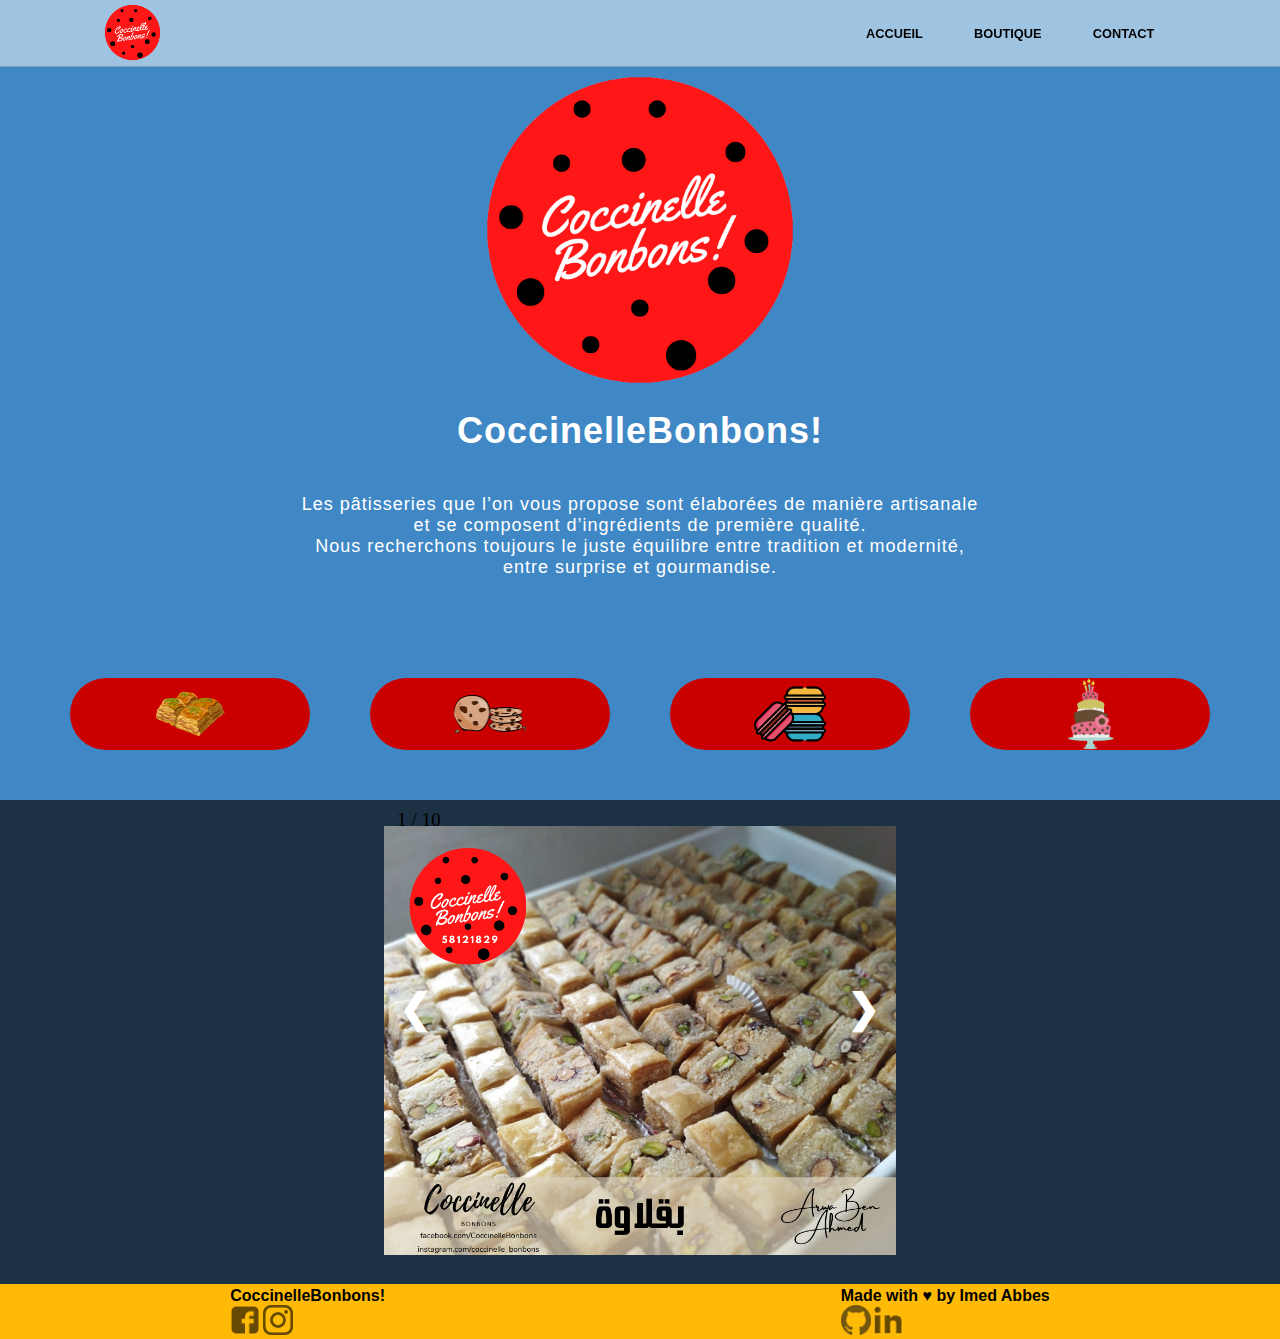
<file: index.html>
<!DOCTYPE html>
<html lang="en">
<head>
    <meta charset="UTF-8">
    <meta http-equiv="X-UA-Compatible" content="IE=edge">
    <meta name="viewport" content="width=device-width, initial-scale=1.0">
    <title>CoccinelleBonbons!</title>
    <link rel="icon" href="res/coccinelle.png">
    <link rel="stylesheet" href="css/style.css" >
</head>
<body>
    <header class="menu">
        <a href="index.html"><img src="res/CB logo.png"></a>
        <nav>
            <ul>
                <li><a href="index.html">Accueil</a></li>
                <li><a href="Store.html">Boutique</a>
                    <ul>
                        <li><a href="Store.html#traditions">Traditionnelles</a></li>
                        <li><a href="Store.html#biscuits">Biscuits</a></li>
                        <li><a href="Store.html#macarons">Macarons</a></li>
                        <li><a href="Store.html#cake">Gâteaux</a></li>
                    </ul>
                </li>
                <li><a href="contact.html">Contact</a></li>
            </ul>
        </nav>
    </header>
    <main>
        <section id="accueil">
            <div class="figure">
                <img src="res/CB logo.png">
            </div>
            <div class="about">
                <h1>CoccinelleBonbons!</h1> <br><br>
                <p>Les pâtisseries que l’on vous propose sont élaborées de manière
                     artisanale<br> et se composent d’ingrédients de première qualité.<br>
                      Nous recherchons toujours le juste équilibre entre tradition
                       et modernité,<br>
                     entre surprise et gourmandise.</p>
            </div>
            <div class="specialities">
                <div>
                    <a href="Store.html#traditions"><img src="res/traditions.png" alt="pâtisseries traditionnelles" ></a>
                </div>
                <div>
                    <a href="Store.html#biscuits"><img src="res/cookies4.png" alt="cookies" ></a>
                </div>
                <div>
                    <a href="Store.html#macarons"><img src="res/macaron3.png" alt="macaron" ></a>
                </div>
                <div>
                    <a href="Store.html#cake"><img src="res/cakeBirthday.png" alt="cake" ></a>
                </div>
            </div>
        </section>
        <section class="slideshow-container">
            <div class="myslide">
                <div class="number">1 / 10</div>
                <img src="res/baklawa3.png">
            </div>
            <div class="myslide">
                <div class="number">2 / 10</div>
                <img src="res/cake1.jpg">
            </div>
            <div class="myslide">
                <div class="number">3 / 10</div>
                <img src="res/panache.png">
            </div>
            <div class="myslide">
                <div class="number">4 / 10</div>
                <img src="res/cookies.jpg">
            </div>
            <div class="myslide">
                <div class="number">5 / 10</div>
                <img src="res/kaakWarka.jpg">
            </div>
            <div class="myslide">
                <div class="number">6 / 10</div>
                <img src="res/macaron.jpg">
            </div>
            <div class="myslide">
                <div class="number">7 / 10</div>
                <img src="res/macaron1.jpg">
            </div>
            <div class="myslide">
                <div class="number">8 / 10</div>
                <img src="res/macaron4.png">
            </div>
            <div class="myslide">
                <div class="number">9 / 10</div>
                <img src="res/sablee2.png">
            </div>
            <div class="myslide">
                <div class="number">10 / 10</div>
                <img src="res/sablee.jpg">
            </div>
            <a class="prev" onclick="plusSlides(-1)">&#10094;</a>
            <a class="next" onclick="plusSlides(1)">&#10095;</a>
        </section>
    </main>
    <footer>
        <section id="aboutCB">
            <div class="info">
                <h1>CoccinelleBonbons!</h1>
            </div>
            <div class="social">
                <a href="https://www.facebook.com/CoccinelleBonbons"><img src="res/facebook.png" alt="facebookPage" width="50px" class="logos"></a>
                <a href="https://www.instagram.com/coccinelle_bonbons"><img src="res/instagram.png" alt="instaPage" width="50px" class="logos"></a>
            </div>
        </section>
        <section id="creator">
            <div class="info">
                <h1>Made with ♥ by Imed Abbes</h1>
            </div>
            <div class="social">
                <a href="https://github.com/ImedAbbes"><img src="res/github.png" alt="github" width="50px" class="logos"></a>
                <a href="https://www.linkedin.com/in/imed-abbes"><img src="res/linkedin.png" alt="linkedin" width="50px" class="logos"></a>
            </div>
        </section>
    </footer>
    <script src="js/main.js"></script>    
</body>
</html>
</file>
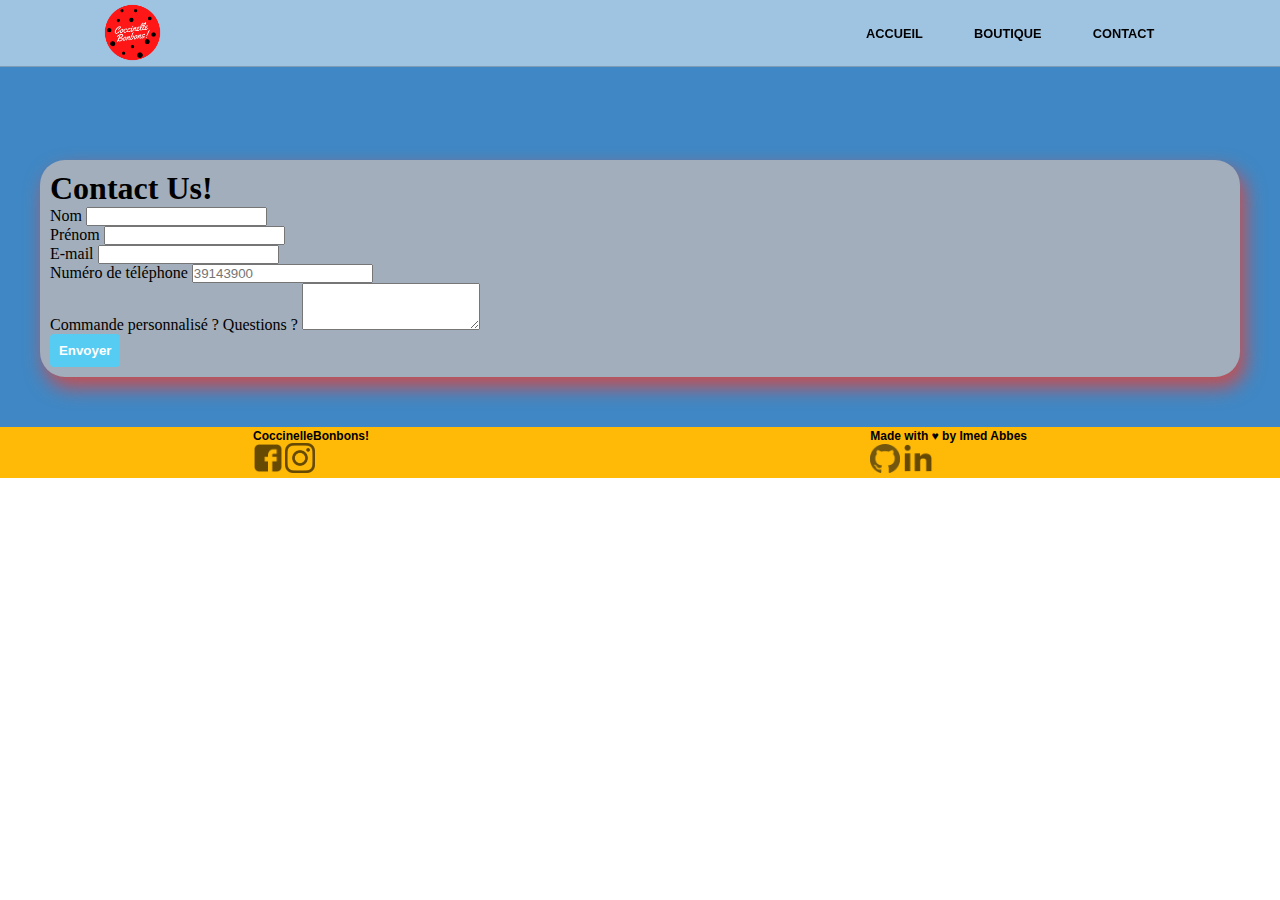
<file: contact.html>
<!DOCTYPE html>
<html lang="en">
  <head>
    <meta charset="UTF-8" />
    <meta http-equiv="X-UA-Compatible" content="IE=edge" />
    <meta name="viewport" content="width=device-width, initial-scale=1.0" />
    <title>ContactCoccinelle!</title>
    <link rel="icon" href="res/coccinelle.png" />
    <link rel="stylesheet" href="css/style.css" />
    <link
      href="https://cdn.jsdelivr.net/npm/bootstrap@5.2.2/dist/css/bootstrap.min.css"
      rel="stylesheet"
      integrity="sha384-Zenh87qX5JnK2Jl0vWa8Ck2rdkQ2Bzep5IDxbcnCeuOxjzrPF/et3URy9Bv1WTRi"
      crossorigin="anonymous"
    />
  </head>
  <body>
    <header class="menu">
      <a href="index.html"><img src="res/CB logo.png" /></a>
      <nav>
        <ul>
          <li><a href="index.html">Accueil</a></li>
          <li>
            <a href="Store.html">Boutique</a>
            <ul>
              <li><a href="Store.html#traditions">Traditionnelles</a></li>
              <li><a href="Store.html#biscuits">Biscuits</a></li>
              <li><a href="Store.html#macarons">Macarons</a></li>
              <li><a href="Store.html#cake">Gâteaux</a></li>
            </ul>
          </li>
          <li><a href="contact.html">Contact</a></li>
        </ul>
      </nav>
    </header>
    <main id="contactus">
        <div class="container mt-">
            <h1>Contact Us!</h1>
            <form class="row g-3">
              <div class="col-md-6">
                <label for="lastName" class="form-label">Nom</label>
                <input type="text" class="form-control" id="lastName" required />
              </div>
              <div class="col-md-6">
                <label for="firstName" class="form-label">Prénom</label>
                <input type="text" class="form-control" id="firstName" required />
              </div>
              <div class="col-md-8">
                <label for="emailInfo" class="form-label">E-mail</label>
                <input type="email" class="form-control" id="emailInfo" required />
              </div>
              <div class="col-md-4">
                <label for="phoneNumber" class="form-label">Numéro de téléphone</label>
                <input
                  type="tel"
                  pattern="[0-9]{8}"
                  class="form-control"
                  id="phoneNumber"
                  placeholder="39143900"
                />
              </div>
              <div class="col-md-12">
                <label for="comments" class="form-label">Commande personnalisé ? Questions ?</label>
                <textarea
                  class="form-control"
                  id="comments"
                  rows="3"
                  required
                ></textarea>
              </div>
              <div class="col-md-12">
                <button type="submit" class="submitcomment btn btn-primary">Envoyer</button>
              </div>
            </form>
          </div>
    </main>
    <footer>
      <section id="aboutCB">
        <div class="info">
          <h1  style="font-size: 1.5em;">CoccinelleBonbons!</h1>
        </div>
        <div class="social">
          <a href="https://www.facebook.com/CoccinelleBonbons"
            ><img
              src="res/facebook.png"
              alt="facebookPage"
              width="50px"
              class="logos"
          /></a>
          <a href="https://www.instagram.com/coccinelle_bonbons"
            ><img
              src="res/instagram.png"
              alt="instaPage"
              width="50px"
              class="logos"
          /></a>
        </div>
      </section>
      <section id="creator">
        <div class="info">
          <h1 style="font-size: 1.5em;">Made with ♥ by Imed Abbes</h1>
        </div>
        <div class="social">
          <a href="https://github.com/ImedAbbes"
            ><img src="res/github.png" alt="github" width="50px" class="logos"
          /></a>
          <a href="https://www.linkedin.com/in/imed-abbes"
            ><img
              src="res/linkedin.png"
              alt="linkedin"
              width="50px"
              class="logos"
          /></a>
        </div>
      </section>
    </footer>
    <script src="js/main.js"></script>
    <script
      src="https://cdn.jsdelivr.net/npm/bootstrap@5.0.2/dist/js/bootstrap.bundle.min.js"
      integrity="sha384-MrcW6ZMFYlzcLA8Nl+NtUVF0sA7MsXsP1UyJoMp4YLEuNSfAP+JcXn/tWtIaxVXM"
      crossorigin="anonymous"
    ></script>
  </body>
</html>
</file>
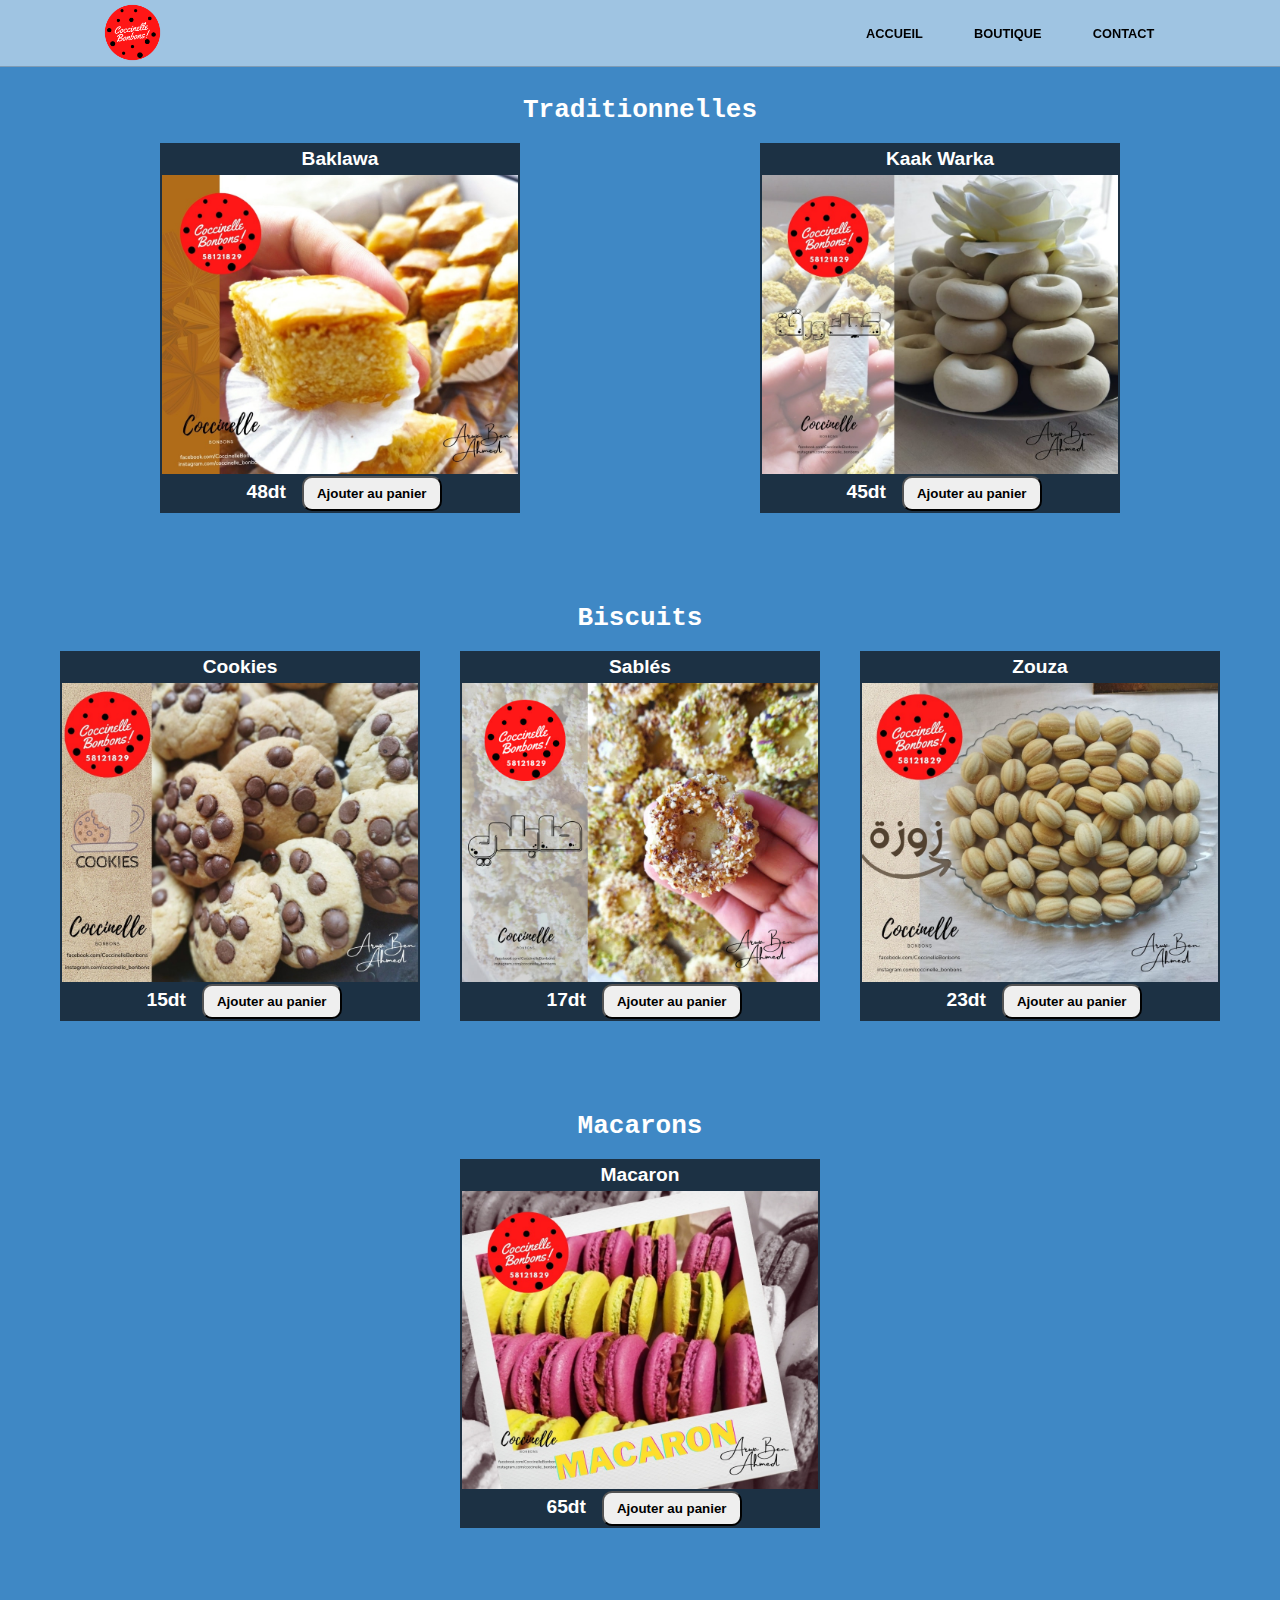
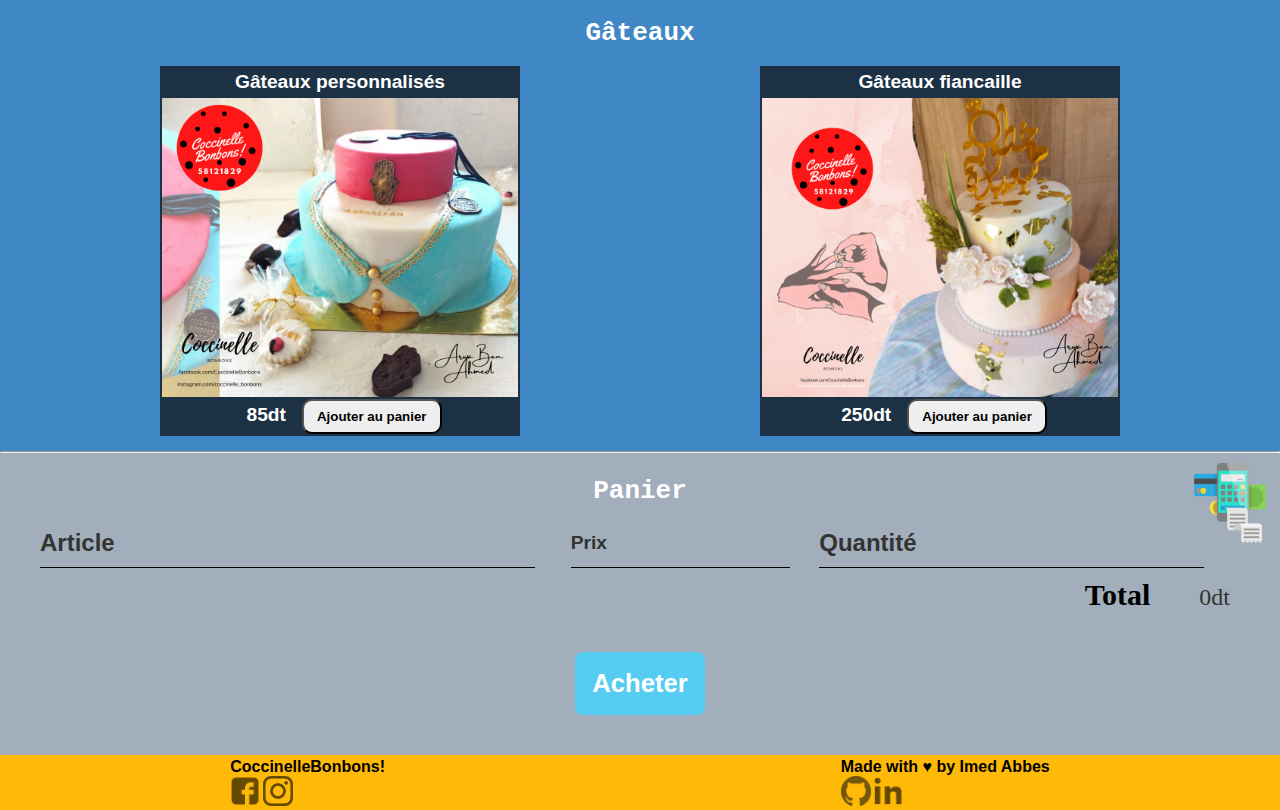
<file: Store.html>
<!DOCTYPE html>
<html lang="en">
<head>
    <meta charset="UTF-8">
    <meta http-equiv="X-UA-Compatible" content="IE=edge">
    <meta name="viewport" content="width=device-width, initial-scale=1.0">
    <title>CoccinelleStore!</title>
    <link rel="icon" href="res/coccinelle.png">
    <link rel="stylesheet" href="css/style.css" >
</head>
<body>
    <header class="menu">
        <a href="index.html"><img src="res/CB logo.png"></a>
        <nav>
            <ul>
                <li><a href="index.html">Accueil</a></li>
                <li><a href="Store.html">Boutique</a>
                    <ul>
                        <li><a href="Store.html#traditions">Traditionnelles</a></li>
                        <li><a href="Store.html#biscuits">Biscuits</a></li>
                        <li><a href="Store.html#macarons">Macarons</a></li>
                        <li><a href="Store.html#cake">Gâteaux</a></li>
                    </ul>
                </li>
                <li><a href="contact.html">Contact</a></li>
            </ul>
        </nav>
    </header>
    <main>
        <section id="articles">
            <a name="traditions"></a>
            <br><br><br><br>
            <h1 class="title">Traditionnelles</h1>
            <section class="section-container">
                <div class="shop-items">
                    <div class="shop-item">
                        <span class="shop-item-title">Baklawa</span>
                        <img class="shop-item-image" src="res/baklawa1.jpg" alt="baklawa">
                        <div class="shop-item-details">
                            <span class="shop-item-price">48dt</span>
                            <button class="shop-item-button" type="button">Ajouter au panier</button>
                        </div>
                    </div>
                    <div class="shop-item">
                        <span class="shop-item-title">Kaak Warka</span>
                        <img class="shop-item-image" src="res/kaakWarka.jpg" alt="KaakWarka">
                        <div class="shop-item-details">
                            <span class="shop-item-price">45dt</span>
                            <button class="shop-item-button" type="button">Ajouter au panier</button>
                        </div>
                    </div>
                </div>
            </section>
            <a name="biscuits"></a>
            <br><br><br><br>
            <h1 class="title">Biscuits</h1>
            <section class="section-container">
                <div class="shop-items">
                    <div class="shop-item">
                        <span class="shop-item-title">Cookies</span>
                        <img class="shop-item-image" src="res/cookies.jpg" alt="">
                        <div class="shop-item-details">
                            <span class="shop-item-price">15dt</span>
                            <button class="shop-item-button" type="button">Ajouter au panier</button>
                        </div>
                    </div>
                    <div class="shop-item">
                        <span class="shop-item-title">Sablés</span>
                        <img class="shop-item-image" src="res/sablee.jpg" alt="">
                        <div class="shop-item-details">
                            <span class="shop-item-price">17dt</span>
                            <button class="shop-item-button" type="button">Ajouter au panier</button>
                        </div>
                    </div>
                    <div class="shop-item">
                        <span class="shop-item-title">Zouza</span>
                        <img class="shop-item-image" src="res/zouza.jpg" alt="">
                        <div class="shop-item-details">
                            <span class="shop-item-price">23dt</span>
                            <button class="shop-item-button" type="button">Ajouter au panier</button>
                        </div>
                    </div>
                </div>
            </section>
            <a name="macarons"></a>
            <br><br><br><br>
            <h1 class="title">Macarons</h1>
            <section class="section-container macarons">
                <div class="shop-items">
                    <div class="shop-item">
                        <span class="shop-item-title">Macaron</span>
                        <img class="shop-item-image" src="res/macaron1.jpg" alt="baklawa">
                        <div class="shop-item-details">
                            <span class="shop-item-price">65dt</span>
                            <button class="shop-item-button" type="button">Ajouter au panier</button>
                        </div>
                    </div>
                </div>
            </section>
            <a name="cake"></a>
            <br><br><br><br>
            <h1 class="title">Gâteaux</h1>
            <section class="section-container gateaux">
                <div class="shop-items">
                    <div class="shop-item">
                        <span class="shop-item-title">Gâteaux personnalisés</span>
                        <img class="shop-item-image" src="res/cake.png" alt="baklawa">
                        <div class="shop-item-details">
                            <span class="shop-item-price">85dt</span>
                            <button class="shop-item-button" type="button">Ajouter au panier</button>
                        </div>
                    </div>
                    <div class="shop-item">
                        <span class="shop-item-title">Gâteaux fiancaille</span>
                        <img class="shop-item-image" src="res/cake2.png" alt="baklawa">
                        <div class="shop-item-details">
                            <span class="shop-item-price">250dt</span>
                            <button class="shop-item-button" type="button">Ajouter au panier</button>
                        </div>
                    </div>
                </div>
            </section>
        </section>
        <hr>
        <section id="cart">
            <h1 class="title">Panier</h1>
            <img src="res/shop.png" alt="shopping" class="calculator">
            <div class="cart-row">
                <span class="cart-item cart-header cart-column">Article</span>
                <span class="cart-price cart-header cart-column">Prix</span>
                <span class="cart-quantity cart-header cart-column">Quantité</span>
            </div>
            <div class="cart-items">
                
            </div>
            <div class="cart-total">
                <strong class="cart-total-title">Total</strong>
                <span class="cart-total-price">0dt</span>
            </div>
            <button class="btn btn-primary btn-purchase" type="button">Acheter</button>
        </section>
    </main>
    <footer>
        <section id="aboutCB">
            <div class="info">
                <h1>CoccinelleBonbons!</h1>
            </div>
            <div class="social">
                <a href="https://www.facebook.com/CoccinelleBonbons"><img src="res/facebook.png" alt="facebookPage" width="50px" class="logos"></a>
                <a href="https://www.instagram.com/coccinelle_bonbons"><img src="res/instagram.png" alt="instaPage" width="50px" class="logos"></a>
            </div>
        </section>
        <section id="creator">
            <div class="info">
                <h1>Made with ♥ by Imed Abbes</h1>
            </div>
            <div class="social">
                <a href="https://github.com/ImedAbbes"><img src="res/github.png" alt="github" width="50px" class="logos"></a>
                <a href="https://www.linkedin.com/in/imed-abbes"><img src="res/linkedin.png" alt="linkedin" width="50px" class="logos"></a>
            </div>
        </section>
    </footer>
    <script src="js/main.js"></script>    
</body>
</html>
</file>
<file: css/style.css>
*{
    margin: 0;
    padding: 0;
}



/* the main menu*/



.menu{
    position: fixed;
    width: 100%;
    background: rgba(255,255,255,0.5);
    padding: 0 100px;
    box-sizing: border-box;
    border-bottom: 1px solid rgba(0,0,0,0.2);
    z-index: 100;
}
.menu img{
    float: left;
    width: 65px;
}
nav{
    position: relative;
    float: right;
}
nav ul{
    margin: 0;
    padding: 0;
    display: flex;
}
nav ul li{
    list-style: none;   
}
nav ul li a{
    display: block;
    text-transform: uppercase;
    color: rgb(0, 0, 0);
    font-weight: bold;
    font-size: 0.8em;
    padding: 2em 2em;
    text-decoration: none;
    font-family: sans-serif;
}
nav ul li ul{
    display: block;
    background: rgba(255,255,255,0.5);
    position: absolute;
    margin-top: 2px;
    box-shadow: 0 2px 5px rgba(0,0,0,0.5);
    transition: 0.5s;
    opacity: 0;
    visibility: hidden;
    transform: translateY(40px);
}
nav ul li:hover ul{
    opacity: 1;
    visibility: visible;
    transform: translateY(0px);
}
nav ul li ul li a{
    padding: 20px 15px;
}
nav ul li a:hover{
    background: #1C3144;
    color: white;
}


/*main body of Accueil*/


#accueil{
    background-color: #3F88C5;
    padding: 50px 40px;
}
#accueil img{
    display: block;
    margin-left: auto;
    margin-right: auto;
    padding: auto;
    max-width: 30%;
}
.about{
    padding-bottom: 100px;
    color: white;
    text-align: center;
    font-size: large;
    font-family: sans-serif;
    letter-spacing: 1px;
}

.specialities{
    display: flex;
    justify-content: space-around;
    flex-wrap: wrap;
}
.specialities div{
    background-color: #D00000;
    width: 20%;
    border-radius: 40px;
    filter: brightness(0.97);
    transition: 0.3s;
    display: block;
    display: flex;
    flex-direction: column;
    justify-content: center;
}
.specialities div:hover{
    box-shadow: 5px 10px 20px #FFBA08;
    opacity: 1;
    filter: brightness(1);
    transition: 0.3s;
}
.specialities div a:hover{
    cursor: pointer;
}


/*slideshow*/

.slideshow-container{
    background-color: #1C3144;
    position:relative ;
    padding: 2% 30%;
}
.myslide{
    display: none;
}
.myslide img{
   max-width: 100%;
}
.prev, .next{
  cursor:pointer;
  position: absolute;
  top: 35%;
  padding: 15px;
  color: white;
  font-size: 40px;
  font-weight: bold;
  transition: 0.5s;
  border-radius: 0 5px 5px 0;
}
.next{
    border-radius: 5px 0 0 5px;
    right: 30%;
}
.prev:hover, .next:hover{
    background-color: rgba(0,0,0,0.7);
}
.number{
    color: black;
    position: absolute;
    top: 0;
    padding: 9px 13px;
    font-size: 1.2em;
}



/*the footer*/



footer{
    padding: 0.3em;
    background-color: #FFBA08;
    display: flex;
    justify-content: space-around;
    font-family: sans-serif;
    font-size: 0.5em;
    margin-bottom: 0;
    position: static;
}
.logos{
    opacity: 0.6;
    transition: 0.3s;
    max-width: 30px;
}
.logos:hover{
    opacity: 1;
    transition: 0.3s;
    transform: rotate(360deg);
}




/*Boutique*/



#articles{
    background-color: #3F88C5;
    padding: 10px 40px;
}
.title{
    color: white;
    text-align: center;
    font-size: 2em;
    padding: 0.5em;
    font-family: monospace;
}
#articles img{
    max-width: 99%;
}
.shop-items{
    display: flex;
    flex-wrap: wrap;
    justify-content: space-around;
}
.shop-item{
    background-color: #1C3144;
    margin: 5px;
    max-width: 30%;
    display: flex;
    flex-direction: column;
    justify-content: center;
    align-items: center;
}
.shop-item-title{
    padding: 5px;
    color: white;
    font-size: 1.2em;
    font-family: sans-serif;
    font-weight: bold;
}
.shop-item-price{
    font-size: 1.2em;
    color: white;
    padding: 10px;
    font-weight: bold;
    font-family: sans-serif;
}
.shop-item-button{
    font-size: 1.2empx;
    padding: 8px 13px;
    margin: 2px;
    border-radius: 10px;
    font-weight: bold;
    cursor: pointer;
}
.shop-item-button:hover{
    color: white;
    background: #D00000;
}



/*Panier*/



#cart{
    background-color: #A2AEBB;
    padding: 10px 40px;
    position: relative;
}
.calculator{
    max-width: 80px;
    display: block;
    position: absolute;
    top: 10px;
    right: 10px;
}

.cart-header {
    font-weight: bold;
    font-size: 1.5em;
    color: #333;
    font-family: sans-serif;
}

.cart-column {
    display: flex;
    align-items: center;
    border-bottom: 1px solid black;
    margin-right: 1.5em;
    padding-bottom: 10px;
    margin-top: 10px;
}

.cart-row {
    display: flex;
}

.cart-item {
    width: 45%;
}

.cart-price {
    width: 20%;
    font-size: 1.2em;
    color: #333;
}

.cart-quantity {
    width: 35%;
}

.cart-item-title {
    color: #333;
    margin-left: .5em;
    font-size: 1.2em;
}

.cart-item-image {
    width: 75px;
    height: auto;
    border-radius: 10px;
}

.btn-danger {
    color: white;
    background-color: #EB5757;
    border: none;
    border-radius: .3em;
    font-weight: bold;
    font-size: 0.9em;
}

.btn-danger:hover {
    background-color: #CC4C4C;
}

.cart-quantity-input {
    height: 1.5em;
    width: 40px;
    border-radius: 5px;
    border: 1px solid #56CCF2;
    background-color: #eee;
    color: #333;
    padding: 0;
    text-align: center;
    font-size: 1.1em;
    margin-right: 68px;
}

.cart-row:last-child {
    border-bottom: 1px solid black;
}

.cart-row:last-child .cart-column {
    border: none;
}

.cart-total {
    text-align: end;
    margin-top: 10px;
    margin-right: 10px;
}

.cart-total-title {
    font-weight: bold;
    font-size: 30px;
    color: black;
    margin-right: 1.5em;
}

.cart-total-price {
    color: #333;
    font-size: 1.5em;
}
.btn {
    text-align: center;
    vertical-align: middle;
    padding: .67em .67em;
    cursor: pointer;
}

.btn-purchase {
    display: block;
    margin: 40px auto 30px auto;
    font-size: 1.6em;
}
.btn-primary {
    color: white;
    background-color: #56CCF2;
    border: none;
    border-radius: .3em;
    font-weight: bold;
}

.btn-primary:hover {
    background-color: #2D9CDB;
}


/*contactus*/

#contactus{
    background-color: #3F88C5;
    padding-left: 40px;
    padding-right: 40px;
    padding-bottom: 50px;
    padding-top: 160px;
}
.container{
    background-color: #A2AEBB;
    padding: 10px;
    border-radius: 25px;
    box-shadow: #CC4C4C 5px 10px 20px;
}
</file>
